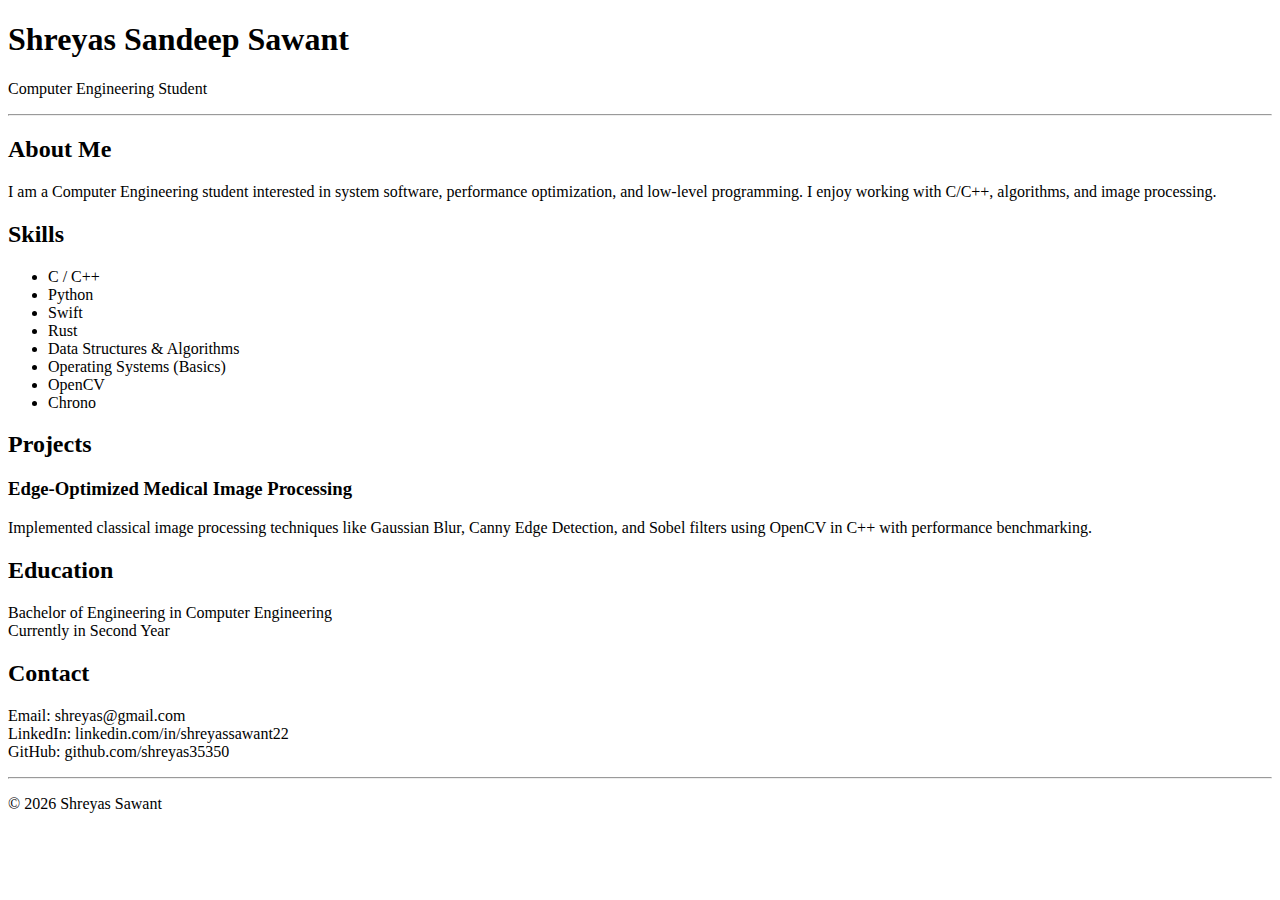
<file: index.html>
<!DOCTYPE html>
<html lang="en">
<head>
    <meta charset="UTF-8">
    <title>My Portfolio</title>
</head>
<body>

    <!-- Header Section -->
    <h1>Shreyas Sandeep Sawant</h1>
    <p>Computer Engineering Student</p>
    <hr>

    <!-- About Section -->
    <h2>About Me</h2>
    <p>
        I am a Computer Engineering student interested in system software,
        performance optimization, and low-level programming.
        I enjoy working with C/C++, algorithms, and image processing.
    </p>

    <!-- Skills Section -->
    <h2>Skills</h2>
    <ul>
        <li>C / C++</li>
        <li>Python</li>
        <li>Swift</li>
        <li>Rust</li>
        <li>Data Structures & Algorithms</li>
        <li>Operating Systems (Basics)</li>
        <li>OpenCV</li>
        <li>Chrono</li>
    </ul>

    <!-- Projects Section -->
    <h2>Projects</h2>

    <h3>Edge-Optimized Medical Image Processing</h3>
    <p>
        Implemented classical image processing techniques like
        Gaussian Blur, Canny Edge Detection, and Sobel filters
        using OpenCV in C++ with performance benchmarking.
    </p>

    

    <!-- Education Section -->
    <h2>Education</h2>
    <p>
        Bachelor of Engineering in Computer Engineering<br>
        Currently in Second Year
    </p>

    <!-- Contact Section -->
    <h2>Contact</h2>
    <p>
        Email: shreyas@gmail.com<br>
        LinkedIn: linkedin.com/in/shreyassawant22<br>
        GitHub: github.com/shreyas35350
    </p>

    <hr>
    <p>© 2026 Shreyas Sawant</p>

</body>
</html>
</file>
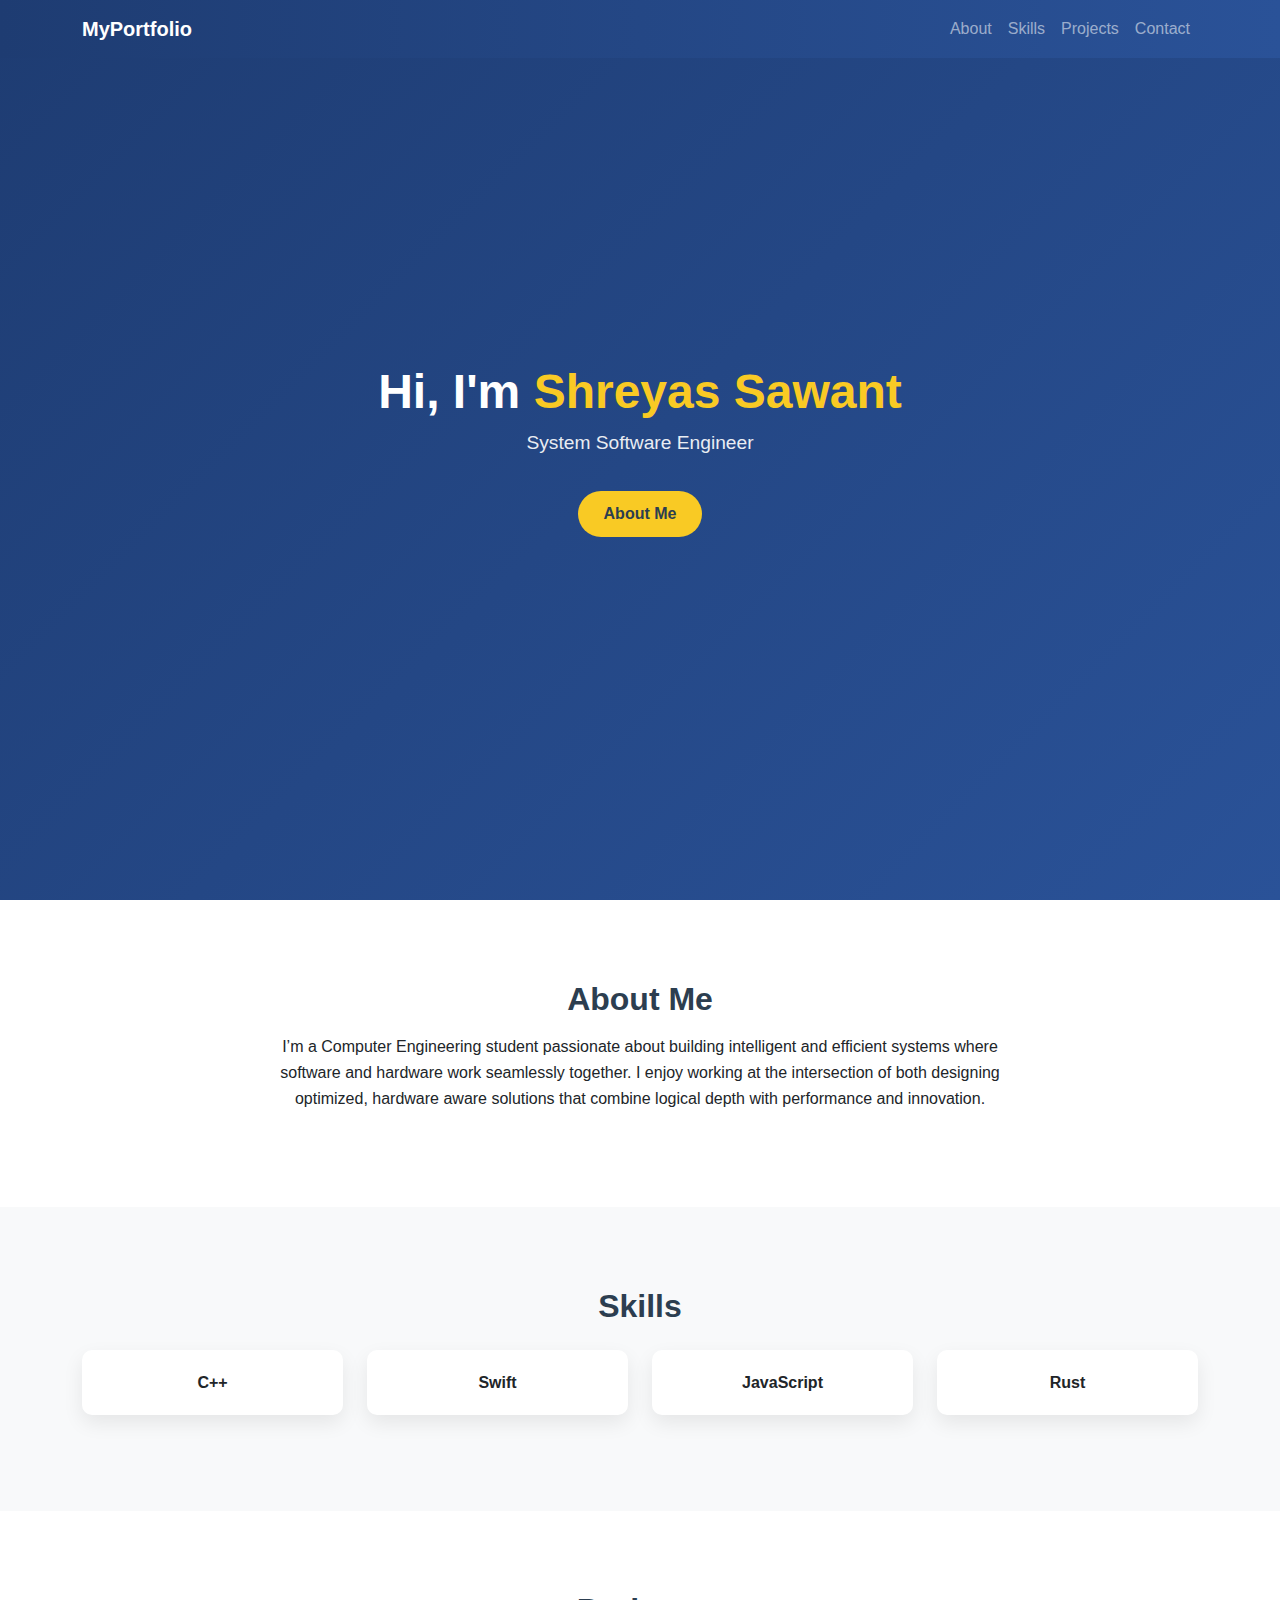
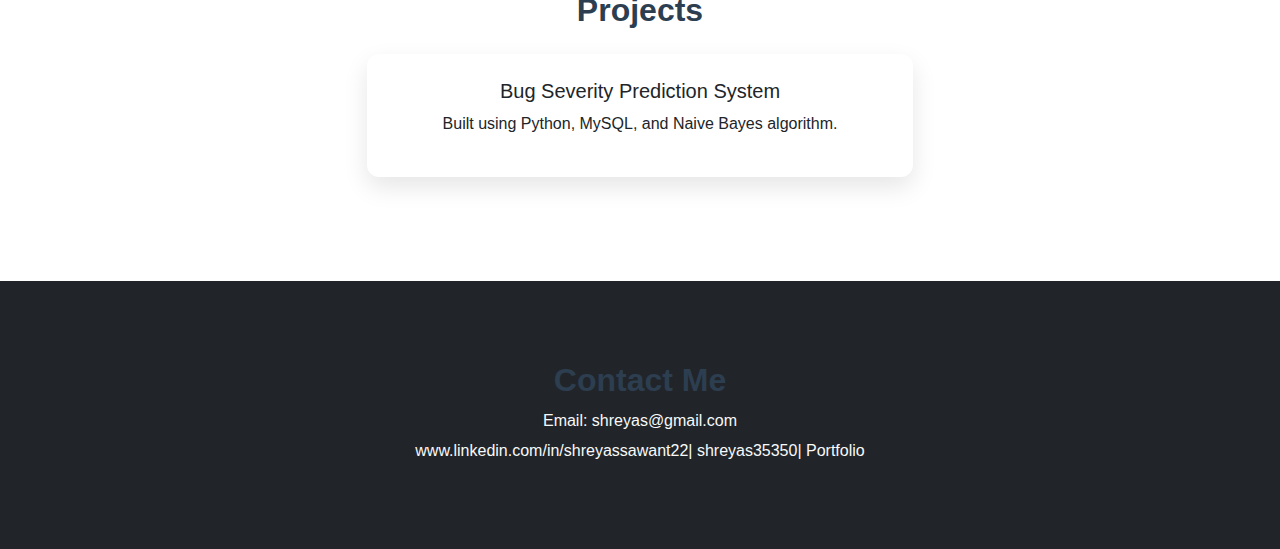
<file: index1.html>
<!DOCTYPE html>
<html lang="en">
<head>
    <meta charset="UTF-8">
    <meta name="viewport" content="width=device-width, initial-scale=1.0">
    <title>My Portfolio</title>

    <!-- Bootstrap CSS -->
    <link href="https://cdn.jsdelivr.net/npm/bootstrap@5.3.2/dist/css/bootstrap.min.css" rel="stylesheet">

    <!-- Custom CSS -->
    <link rel="stylesheet" href="style.css">
</head>
<body>

<!-- ===== NAVBAR ===== -->
<nav class="navbar navbar-expand-lg navbar-dark fixed-top custom-nav">
    <div class="container">
        <a class="navbar-brand fw-bold" href="#">MyPortfolio</a>
        <button class="navbar-toggler" type="button" data-bs-toggle="collapse" data-bs-target="#navbarNav">
            <span class="navbar-toggler-icon"></span>
        </button>
        <div class="collapse navbar-collapse" id="navbarNav">
            <ul class="navbar-nav ms-auto">
                <li class="nav-item"><a class="nav-link" href="#about">About</a></li>
                <li class="nav-item"><a class="nav-link" href="#skills">Skills</a></li>
                <li class="nav-item"><a class="nav-link" href="#projects">Projects</a></li>
                <li class="nav-item"><a class="nav-link" href="#contact">Contact</a></li>
            </ul>
        </div>
    </div>
</nav>

<!-- ===== HERO SECTION ===== -->
<section class="hero-section d-flex align-items-center">
    <div class="container text-center">
        <h1 class="hero-title">Hi, I'm <span>Shreyas Sawant</span></h1>
        <p class="hero-subtitle">System Software Engineer</p>
        <a href="#about" class="btn btn-custom mt-3">About Me</a>
    </div>
</section>

<!-- ===== ABOUT ===== -->
<section id="about" class="section-padding">
    <div class="container">
        <div class="row justify-content-center text-center">
            <div class="col-md-8">
                <h2 class="section-title">About Me</h2>
                <p class="mt-3">
                    I’m a Computer Engineering student passionate about building intelligent and efficient systems where software and hardware work seamlessly together. I enjoy working at the intersection of both designing optimized, hardware aware solutions that combine logical depth with performance and innovation.

                </p>
            </div>
        </div>
    </div>
</section>

<!-- ===== SKILLS ===== -->
<section id="skills" class="section-padding bg-light">
    <div class="container">
        <h2 class="section-title text-center mb-4">Skills</h2>
        <div class="row text-center">
            <div class="col-md-3 col-sm-6 mb-3">
                <div class="skill-card">C++</div>
            </div>
            <div class="col-md-3 col-sm-6 mb-3">
                <div class="skill-card">Swift</div>
            </div>
            <div class="col-md-3 col-sm-6 mb-3">
                <div class="skill-card">JavaScript</div>
            </div>
            <div class="col-md-3 col-sm-6 mb-3">
                <div class="skill-card">Rust</div>
            </div>
        </div>
    </div>
</section>

<!-- ===== PROJECTS ===== -->
<section id="projects" class="section-padding">
    <div class="container">
        <h2 class="section-title text-center mb-4">Projects</h2>
        <div class="row justify-content-center">
            <div class="col-md-6 mb-4">
                <div class="project-card text-center">
                    <h5>Bug Severity Prediction System</h5>
                    <p>Built using Python, MySQL, and Naive Bayes algorithm.</p>
                </div>
            </div>
        </div>
    </div>
</section>

<!-- ===== CONTACT ===== -->
<section id="contact" class="section-padding bg-dark text-light">
    <div class="container text-center">
        <h2 class="section-title">Contact Me</h2>
        <p>Email: shreyas@gmail.com</p>
        <p>www.linkedin.com/in/shreyassawant22| shreyas35350| Portfolio</p>
    </div>
</section>

<!-- Bootstrap JS -->
<script src="https://cdn.jsdelivr.net/npm/bootstrap@5.3.2/dist/js/bootstrap.bundle.min.js"></script>

</body>
</html>
</file>
<file: style.css>
/* ===== GLOBAL ===== */
body {
    font-family: 'Segoe UI', Tahoma, Geneva, Verdana, sans-serif;
    line-height: 1.6;
    scroll-behavior: smooth;
}

.section-padding {
    padding: 80px 0;
}

.section-title {
    font-weight: 700;
    color: #2c3e50;
}

/* ===== NAVBAR ===== */
.custom-nav {
    background: linear-gradient(90deg, #1e3c72, #2a5298);
}

/* ===== HERO ===== */
.hero-section {
    height: 100vh;
    background: linear-gradient(135deg, #1e3c72, #2a5298);
    color: #fff;
}

.hero-title {
    font-size: 3rem;
    font-weight: 700;
}

.hero-title span {
    color: #f9ca24;
}

.hero-subtitle {
    font-size: 1.2rem;
    opacity: 0.9;
}

.btn-custom {
    background-color: #f9ca24;
    color: #2c3e50;
    padding: 10px 25px;
    border-radius: 30px;
    font-weight: 600;
}

.btn-custom:hover {
    background-color: #f6b93b;
    color: #000;
}

/* ===== ABOUT ===== */
.profile-placeholder {
    width: 220px;
    height: 220px;
    border-radius: 50%;
    background: #dfe6e9;
    display: flex;
    align-items: center;
    justify-content: center;
    margin: auto;
    font-weight: 600;
    color: #636e72;
}

/* ===== SKILLS ===== */
.skill-card {
    background: #ffffff;
    padding: 20px;
    border-radius: 10px;
    box-shadow: 0 8px 20px rgba(0, 0, 0, 0.08);
    font-weight: 600;
    transition: transform 0.3s ease;
}

.skill-card:hover {
    transform: translateY(-5px);
}

/* ===== PROJECTS ===== */
.project-card {
    background: #ffffff;
    padding: 25px;
    border-radius: 12px;
    box-shadow: 0 10px 25px rgba(0, 0, 0, 0.1);
    transition: transform 0.3s ease;
}

.project-card:hover {
    transform: translateY(-8px);
}

/* ===== CONTACT ===== */
#contact {
    background: #1e272e;
}

#contact p {
    margin: 5px 0;
}

/* ===== RESPONSIVE ===== */
@media (max-width: 768px) {
    .hero-title {
        font-size: 2.2rem;
    }
}
</file>
